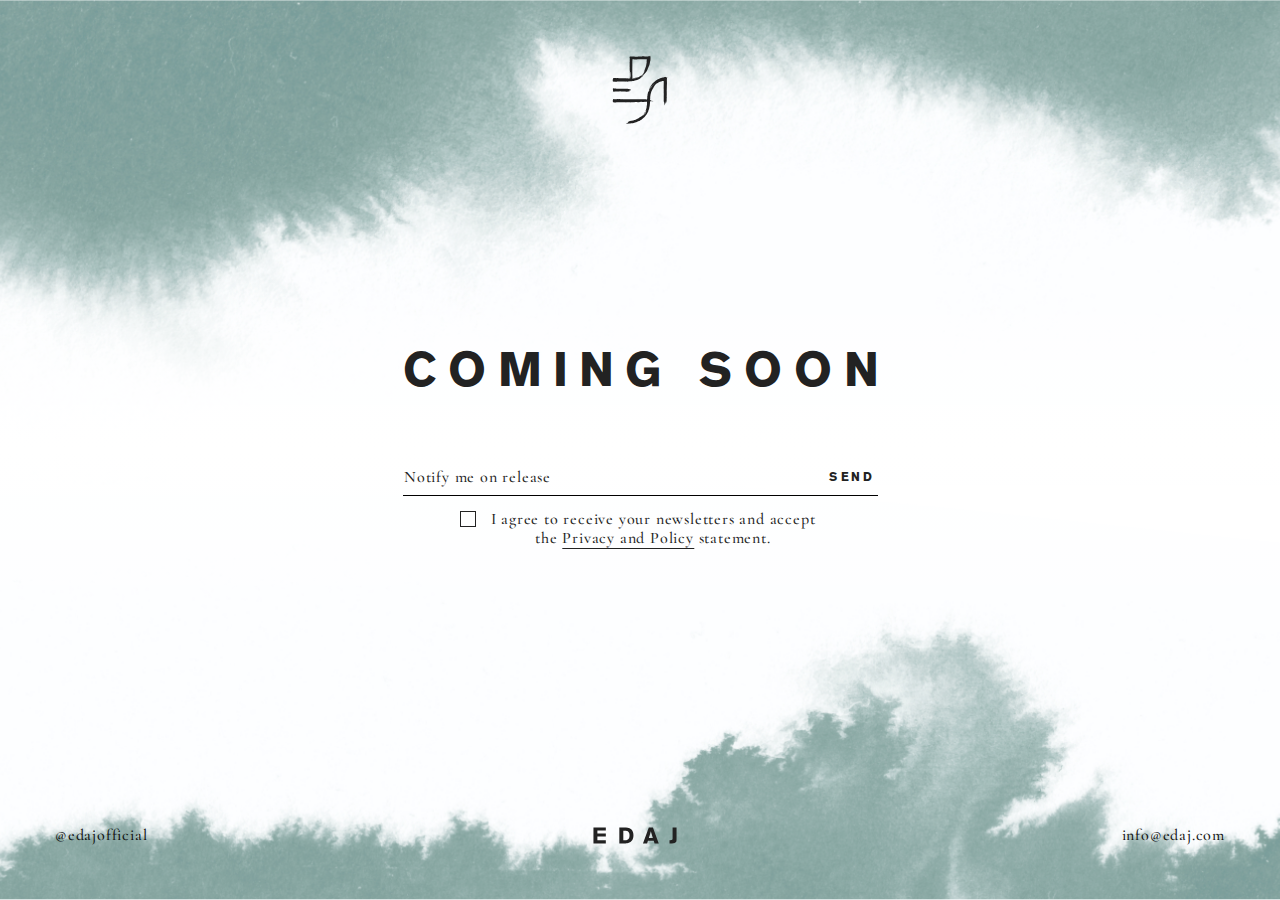
<file: index.html>
<!DOCTYPE html>
<html lang="en">
  <head>
    <meta charset="UTF-8" />
    <meta http-equiv="X-UA-Compatible" content="IE=edge" />
    <meta name="viewport" content="width=device-width, initial-scale=1.0" />
    <link rel="stylesheet" href="css/main.css" />
    <link rel="icon" href="images/logo-small.svg" />
    <link
      rel="preload"
      as="image"
      href="./images/comming-soon/bg-top-xsm.png"
      media="(max-width: 580px)"
    />
    <link
      rel="preload"
      as="image"
      href="./images/comming-soon/bg-top-sm.png"
      media="(min-width: 580px) and (max-width: 768px)"
    />
    <link
      rel="preload"
      as="image"
      href="./images/comming-soon/bg-top-md.png"
      media="(min-width: 768px) and (max-width: 1160px)"
    />
    <link
      rel="preload"
      as="image"
      href="./images/comming-soon/bg-top-lg.png"
      media="(min-width: 1160px) and (max-width: 1480px)"
    />
    <link
      rel="preload"
      as="image"
      href="./images/comming-soon/bg-top-xlg.png"
      media="(min-width: 1480px) and (max-width: 1940px)"
    />
    <link
      rel="preload"
      as="image"
      href="./images/comming-soon/bg-top-xxlg.png"
      media="(min-width: 1940px)"
    />
    <link
      rel="preload"
      as="image"
      href="./images/comming-soon/bg-bottom-xsm.png"
      media="(max-width: 580px)"
    />
    <link
      rel="preload"
      as="image"
      href="./images/comming-soon/bg-bottom-sm.png"
      media="(min-width: 580px) and (max-width: 768px)"
    />
    <link
      rel="preload"
      as="image"
      href="./images/comming-soon/bg-bottom-md.png"
      media="(min-width: 768px) and (max-width: 1160px)"
    />
    <link
      rel="preload"
      as="image"
      href="./images/comming-soon/bg-bottom-lg.png"
      media="(min-width: 1160px) and (max-width: 1480px)"
    />
    <link
      rel="preload"
      as="image"
      href="./images/comming-soon/bg-bottom-xlg.png"
      media="(min-width: 1480px) and (max-width: 1940px)"
    />
    <link
      rel="preload"
      as="image"
      href="./images/comming-soon/bg-bottom-xxlg.png"
      media="(min-width: 1940px)"
    />
    <title>E D A J | Hanbdover</title>
  </head>

  <body>
    <div class="comingSoon">
      <div class="comingSoon__bg">
        <div class="comingSoon__bg-top">
          <picture>
            <source
              srcset="./images/comming-soon/bg-top-xsm.png"
              media="(max-width: 580px)"
            />
            <source
              srcset="./images/comming-soon/bg-top-sm.png"
              media="(max-width: 768px)"
            />
            <source
              srcset="./images/comming-soon/bg-top-md.png"
              media="(max-width: 1160px)"
            />
            <source
              srcset="./images/comming-soon/bg-top-lg.png"
              media="(max-width: 1480px)"
            />
            <source
              srcset="./images/comming-soon/bg-top-xlg.png"
              media="(max-width: 1940px)"
            />
            <img src="./images/comming-soon/bg-top-xxlg.png" alt="bg-top" />
          </picture>
        </div>
        <div class="comingSoon__bg-bottom">
          <picture>
            <source
              srcset="./images/comming-soon/bg-bottom-xsm.png"
              media="(max-width: 580px)"
            />
            <source
              srcset="./images/comming-soon/bg-bottom-sm.png"
              media="(max-width: 768px)"
            />
            <source
              srcset="./images/comming-soon/bg-bottom-md.png"
              media="(max-width: 1160px)"
            />
            <source
              srcset="./images/comming-soon/bg-bottom-lg.png"
              media="(max-width: 1480px)"
            />
            <source
              srcset="./images/comming-soon/bg-bottom-xlg.png"
              media="(max-width: 1940px)"
            />
            <img
              src="./images/comming-soon/bg-bottom-xxlg.png"
              alt="bg-bottom"
            />
          </picture>
        </div>
      </div>
      <div class="comingSoon__inner">
        <div class="comingSoon__inner-header">
          <div class="logo">
            <img src="images/logo.svg" alt="logo" />
          </div>
        </div>
        <div class="comingSoon__inner-form">
          <h2>
            <span>C</span>
            <span>o</span>
            <span>m</span>
            <span>i</span>
            <span>n</span>
            <span>g</span>
            <span>&nbsp;</span>
            <span>s</span>
            <span>o</span>
            <span>o</span>
            <span>n</span>
          </h2>
          <form
            id="form"
            action="https://15a06f02.sibforms.com/serve/[base64]"
          >
            <div class="comingSoon__inner-box">
              <div class="input__outer" id="input-wrapper">
                <div class="input input--underline input--button-right error">
                  <input
                    type="text"
                    placeholder="Notify me on release"
                    id="email-input"
                    name="EMAIL"
                  />
                  <button
                    class="button button--text"
                    id="submit-btn"
                    type="button"
                  >
                    SEND
                  </button>
                </div>
                <span class="input-message" id="error-message"></span>
              </div>
              <div class="checkbox__outer">
                <div class="checkbox">
                  <input type="checkbox" id="privacy-checkbox" name="OPT_IN" />
                  <span></span>
                </div>
                <label for="privacy-checkbox">
                  I agree to receive your newsletters and accept the
                  <a href="#" class="inline-link">Privacy and Policy</a>
                  statement.
                </label>
              </div>
            </div>
          </form>
        </div>
        <div class="comingSoon__inner-footer">
          <a href="#">@edajofficial</a>
          <div class="logo logo--text">
            <img src="images/logo-text.svg" alt="logo" />
          </div>
          <a href="mailto:info@edaj.com">info@edaj.com</a>
        </div>
      </div>
    </div>
    <!-- modal start -->
    <div class="modal" id="modal">
      <div class="modal__inner">
        <div class="modal__close" id="modal-close">
          <svg width="24" height="24" viewBox="0 0 24 24" fill="none">
            <path
              d="M18.435 18.7279L5.70703 6L4.99992 6.70711L17.7278 19.435L18.435 18.7279Z"
            />
            <path
              d="M17.7279 6.00011L5 18.728L5.70711 19.4351L18.435 6.70721L17.7279 6.00011Z"
            />
          </svg>
        </div>
        <div class="modal__inner-info">
          <h3>Thank you</h3>
          <p>You will be notified when our website is live.</p>
        </div>
      </div>
    </div>
    <!-- modal end -->
    <script src="js/comming-soon.js"></script>
  </body>
</html>
</file>
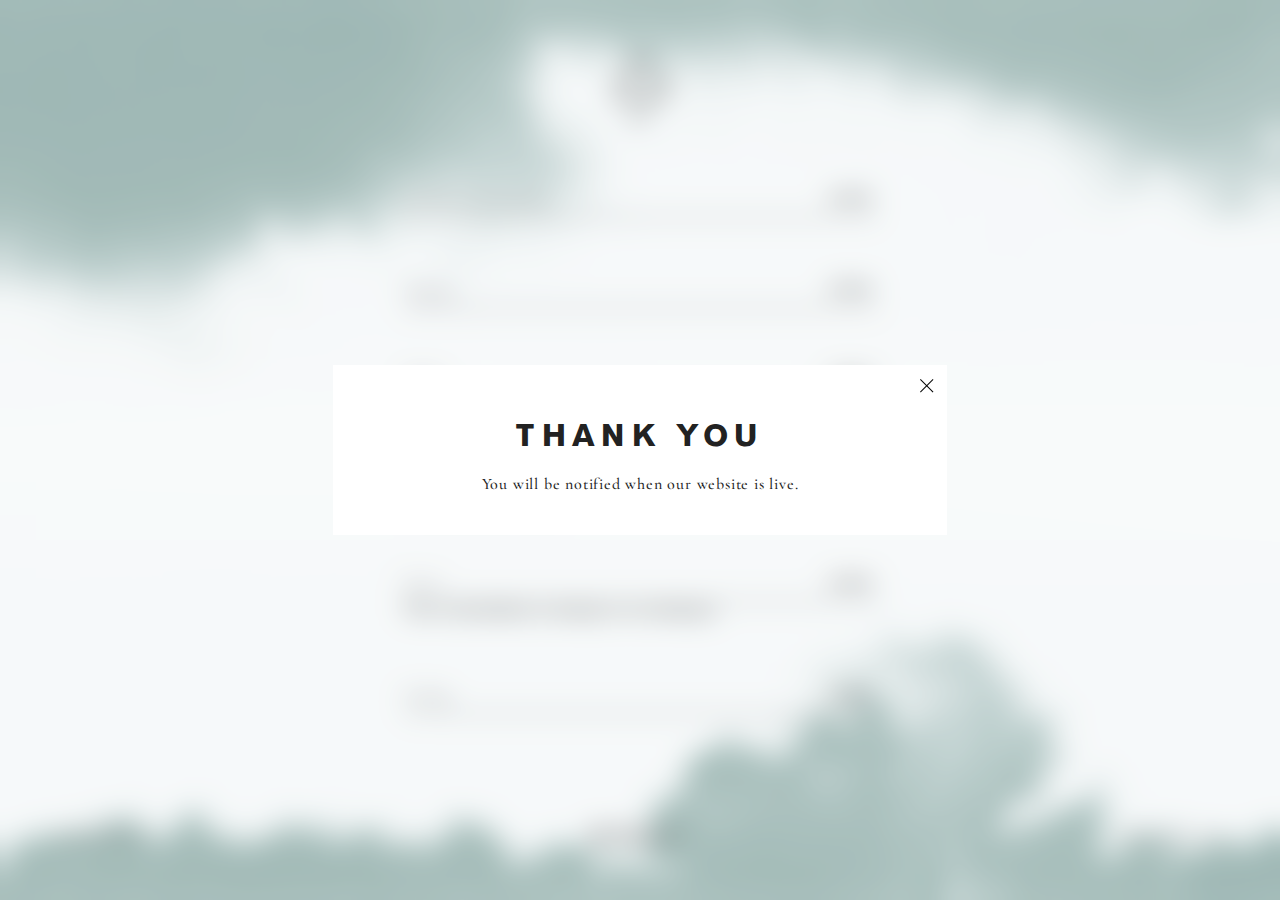
<file: form.html>
<!DOCTYPE html>
<html lang="en">

<head>
  <meta charset="UTF-8" />
  <meta http-equiv="X-UA-Compatible" content="IE=edge" />
  <meta name="viewport" content="width=device-width, initial-scale=1.0" />
  <link rel="stylesheet" href="css/main.css" />
  <link rel="icon" href="images/logo-small.svg" />
  <link rel="preload" as="image" href="./images/comming-soon/bg-top-xsm.png" media="(max-width: 580px)" />
  <link rel="preload" as="image" href="./images/comming-soon/bg-top-sm.png"
    media="(min-width: 580px) and (max-width: 768px)" />
  <link rel="preload" as="image" href="./images/comming-soon/bg-top-md.png"
    media="(min-width: 768px) and (max-width: 1160px)" />
  <link rel="preload" as="image" href="./images/comming-soon/bg-top-lg.png"
    media="(min-width: 1160px) and (max-width: 1480px)" />
  <link rel="preload" as="image" href="./images/comming-soon/bg-top-xlg.png"
    media="(min-width: 1480px) and (max-width: 1940px)" />
  <link rel="preload" as="image" href="./images/comming-soon/bg-top-xxlg.png" media="(min-width: 1940px)" />
  <link rel="preload" as="image" href="./images/comming-soon/bg-bottom-xsm.png" media="(max-width: 580px)" />
  <link rel="preload" as="image" href="./images/comming-soon/bg-bottom-sm.png"
    media="(min-width: 580px) and (max-width: 768px)" />
  <link rel="preload" as="image" href="./images/comming-soon/bg-bottom-md.png"
    media="(min-width: 768px) and (max-width: 1160px)" />
  <link rel="preload" as="image" href="./images/comming-soon/bg-bottom-lg.png"
    media="(min-width: 1160px) and (max-width: 1480px)" />
  <link rel="preload" as="image" href="./images/comming-soon/bg-bottom-xlg.png"
    media="(min-width: 1480px) and (max-width: 1940px)" />
  <link rel="preload" as="image" href="./images/comming-soon/bg-bottom-xxlg.png" media="(min-width: 1940px)" />
  <title>E D A J | Hanbdover</title>
</head>

<body>
  <div class="comingSoon">
    <div class="comingSoon__bg">
      <div class="comingSoon__bg-top">
        <picture>
          <source srcset="./images/comming-soon/bg-top-xsm.png" media="(max-width: 580px)" />
          <source srcset="./images/comming-soon/bg-top-sm.png" media="(max-width: 768px)" />
          <source srcset="./images/comming-soon/bg-top-md.png" media="(max-width: 1160px)" />
          <source srcset="./images/comming-soon/bg-top-lg.png" media="(max-width: 1480px)" />
          <source srcset="./images/comming-soon/bg-top-xlg.png" media="(max-width: 1940px)" />
          <img src="./images/comming-soon/bg-top-xxlg.png" alt="bg-top" />
        </picture>
      </div>
      <div class="comingSoon__bg-bottom">
        <picture>
          <source srcset="./images/comming-soon/bg-bottom-xsm.png" media="(max-width: 580px)" />
          <source srcset="./images/comming-soon/bg-bottom-sm.png" media="(max-width: 768px)" />
          <source srcset="./images/comming-soon/bg-bottom-md.png" media="(max-width: 1160px)" />
          <source srcset="./images/comming-soon/bg-bottom-lg.png" media="(max-width: 1480px)" />
          <source srcset="./images/comming-soon/bg-bottom-xlg.png" media="(max-width: 1940px)" />
          <img src="./images/comming-soon/bg-bottom-xxlg.png" alt="bg-bottom" />
        </picture>
      </div>
    </div>
    <div class="comingSoon__inner">
      <div class="comingSoon__inner-header">
        <div class="logo">
          <img src="images/logo.svg" alt="logo" />
        </div>
      </div>
      <div class="comingSoon__inner-form">
        <div class="comingSoon__inner-container">
          <div class="input input--underline input--button-right">
            <input type="text" placeholder="Notify me on release" />
            <button class="button button--text">SEND</button>
          </div>

          <div class="input input--underline input--button-right">
            <input type="text" placeholder="Typing" />
            <button class="button button--text">SEND</button>
          </div>

          <div class="input input--underline input--button-right">
            <input type="text" placeholder="Filled" />
            <button class="button button--text">SEND</button>
          </div>

          <div class="input__outer error">
            <div class="input input--underline input--button-right">
              <input type="text" placeholder="Error" />
              <button class="button button--text">SEND</button>
            </div>
            <label>
              E-mail address is invalid
            </label>
          </div>

          <div class="input__outer error">
            <div class="input input--underline input--button-right">
              <input type="text" placeholder="Error" />
              <button class="button button--text">SEND</button>
            </div>
            <label>
              This e-mail address is already on our database
            </label>
          </div>

          <div class="input input--underline input--button-right">
            <input type="text" placeholder="Saving" />
            <button class="button button--text">SEND</button>
          </div>

        </div>
      </div>
      <div class="comingSoon__inner-footer">
        <a href="#">@edajofficial</a>
        <div class="logo logo--text">
          <img src="images/logo-text.svg" alt="logo" />
        </div>
        <a href="mailto:info@edaj.com">info@edaj.com</a>
      </div>
    </div>
  </div>
  <!-- modal start -->
  <div class="modal active">
    <div class="modal__inner">
      <div class="modal__close">
        <svg width="24" height="24" viewBox="0 0 24 24" fill="none">
          <path d="M18.435 18.7279L5.70703 6L4.99992 6.70711L17.7278 19.435L18.435 18.7279Z" />
          <path d="M17.7279 6.00011L5 18.728L5.70711 19.4351L18.435 6.70721L17.7279 6.00011Z" />
        </svg>
      </div>
      <div class="modal__inner-info">
        <h3>
          Thank you
        </h3>
        <p>
          You will be notified when our website is live.
        </p>
      </div>
    </div>
  </div>
  <!-- modal end -->

</body>

</html>
</file>
<file: css/main.css>
@font-face {
  font-family: "Cormorant Garamond";
  src: url("../fonts/CormorantGaramond-Medium.woff2") format("woff2"), url("../fonts/CormorantGaramond-Medium.woff") format("woff");
  font-weight: 500;
  font-style: normal;
  font-display: swap;
}
@font-face {
  font-family: "Cormorant Garamond";
  src: url("../fonts/CormorantGaramond-Regular.woff2") format("woff2"), url("../fonts/CormorantGaramond-Regular.woff") format("woff");
  font-weight: normal;
  font-style: normal;
  font-display: swap;
}
@font-face {
  font-family: "Akzidenz Grotesk";
  src: url("../fonts/AkzidenzGroteskPro-Md.woff2") format("woff2"), url("../fonts/AkzidenzGroteskPro-Md.woff") format("woff");
  font-weight: 500;
  font-style: normal;
  font-display: swap;
}
@font-face {
  font-family: "Akzidenz Grotesk";
  src: url("../fonts/AkzidenzGroteskPro-Bold.woff2") format("woff2"), url("../fonts/AkzidenzGroteskPro-Bold.woff") format("woff");
  font-weight: 700;
  font-style: normal;
  font-display: swap;
}
@font-face {
  font-family: "Akzidenz Grotesk";
  src: url("../fonts/AkzidenzGroteskPro-Regular.woff2") format("woff2"), url("../fonts/AkzidenzGroteskPro-Regular.woff") format("woff");
  font-weight: 400;
  font-style: normal;
  font-display: swap;
}
/* Typography */
h1 {
  font-size: 52px;
}

h2 {
  font-size: 48px;
}

h3 {
  font-size: 32px;
}

h4 {
  font-size: 22px;
}

h5 {
  font-size: 20px;
}

h6 {
  font-size: 18px;
}

h1,
h2,
h3,
h4,
h5,
h6 {
  font-weight: 700;
  line-height: 1.2em;
}

p {
  line-height: 1.8em;
}

:root {
  height: 100%;
}

html {
  height: 100%;
  scroll-behavior: smooth;
  font-size: 16px;
}

* {
  margin: 0px;
  padding: 0px;
  border: none;
  outline: none;
  font-family: "Akzidenz Grotesk", sans-serif;
  -webkit-box-sizing: border-box;
          box-sizing: border-box;
}

button {
  cursor: pointer;
  outline: none;
  background: transparent;
}
button:focus {
  outline: none;
}

input::-webkit-outer-spin-button,
input::-webkit-inner-spin-button {
  -webkit-appearance: none;
  margin: 0;
}

/* width */
::-webkit-scrollbar {
  width: 8px;
}

/* Track */
::-webkit-scrollbar-track {
  background: #fff;
}

/* Handle */
::-webkit-scrollbar-thumb {
  background: rgba(0, 0, 0, 0.2);
  border-radius: 10px;
}

/* Handle on hover */
::-webkit-scrollbar-thumb:hover {
  background: rgba(0, 0, 0, 0.3);
}

body {
  height: 100%;
  cursor: default;
  font-family: "Akzidenz Grotesk", sans-serif, sans-serif;
  font-size: 16px;
  color: #101010;
  line-height: 1.3;
  font-weight: 400;
  background: #fcfeff;
  -webkit-font-smoothing: antialiased;
  -moz-font-smoothing: antialiased;
}

body.active {
  overflow: hidden;
}

a {
  cursor: pointer;
  text-decoration: none;
  color: #000;
}

ul,
li {
  list-style: none;
  padding: 0px;
  margin: 0px;
}

img,
svg {
  pointer-events: none;
}

.input {
  display: -webkit-box;
  display: -ms-flexbox;
  display: flex;
  width: 100%;
  font-size: 1rem;
}
.input input,
.input textarea {
  padding: 1.2em 1.9em;
  width: 100%;
  background-color: #fff;
  border: 2px solid #fff;
  resize: none;
  -webkit-transition: 0.3s ease-out;
  transition: 0.3s ease-out;
  color: #101010;
  font-family: "Cormorant Garamond", sans-serif;
  font-style: normal;
  font-weight: 500;
  font-size: inherit;
  line-height: 1;
}
.input input::-webkit-input-placeholder, .input textarea::-webkit-input-placeholder {
  color: #101010;
  -webkit-transition: 0.4s ease-out;
  transition: 0.4s ease-out;
  letter-spacing: inherit;
}
.input input::-moz-placeholder, .input textarea::-moz-placeholder {
  color: #101010;
  -moz-transition: 0.4s ease-out;
  transition: 0.4s ease-out;
  letter-spacing: inherit;
}
.input input:-ms-input-placeholder, .input textarea:-ms-input-placeholder {
  color: #101010;
  -ms-transition: 0.4s ease-out;
  transition: 0.4s ease-out;
  letter-spacing: inherit;
}
.input input::-ms-input-placeholder, .input textarea::-ms-input-placeholder {
  color: #101010;
  -ms-transition: 0.4s ease-out;
  transition: 0.4s ease-out;
  letter-spacing: inherit;
}
.input input::placeholder,
.input textarea::placeholder {
  color: #101010;
  -webkit-transition: 0.4s ease-out;
  transition: 0.4s ease-out;
  letter-spacing: inherit;
}
.input input:focus::-webkit-input-placeholder, .input textarea:focus::-webkit-input-placeholder {
  color: rgba(16, 16, 16, 0.4);
}
.input input:focus::-moz-placeholder, .input textarea:focus::-moz-placeholder {
  color: rgba(16, 16, 16, 0.4);
}
.input input:focus:-ms-input-placeholder, .input textarea:focus:-ms-input-placeholder {
  color: rgba(16, 16, 16, 0.4);
}
.input input:focus::-ms-input-placeholder, .input textarea:focus::-ms-input-placeholder {
  color: rgba(16, 16, 16, 0.4);
}
.input input:focus::placeholder,
.input textarea:focus::placeholder {
  color: rgba(16, 16, 16, 0.4);
}
.input--primary input {
  background: #fff;
  border-color: rgba(16, 16, 16, 0.06);
  -webkit-box-shadow: 0px 0.5em 1.3em rgba(16, 16, 16, 0.12);
          box-shadow: 0px 0.5em 1.3em rgba(16, 16, 16, 0.12);
}
.input--primary input:focus {
  color: #80a29e;
  border-color: #80a29e;
}
.input--underline input,
.input--underline textarea {
  padding: 0.5em 0.1em;
  border-radius: 0;
  border: 0;
  background: transparent;
  border-bottom: 1px solid #000;
  font-weight: 500;
  letter-spacing: 0.05em;
}
.input--underline input::-webkit-input-placeholder, .input--underline textarea::-webkit-input-placeholder {
  color: #222222;
  font-weight: 500;
}
.input--underline input::-moz-placeholder, .input--underline textarea::-moz-placeholder {
  color: #222222;
  font-weight: 500;
}
.input--underline input:-ms-input-placeholder, .input--underline textarea:-ms-input-placeholder {
  color: #222222;
  font-weight: 500;
}
.input--underline input::-ms-input-placeholder, .input--underline textarea::-ms-input-placeholder {
  color: #222222;
  font-weight: 500;
}
.input--underline input::placeholder,
.input--underline textarea::placeholder {
  color: #222222;
  font-weight: 500;
}
.input--button-right {
  position: relative;
}
.input--button-right input {
  padding-right: 4em;
}
.input--button-right .button {
  position: absolute;
  font-size: inherit;
  top: 50%;
  right: 0;
  -webkit-transform: translateY(-50%);
          transform: translateY(-50%);
  padding: 0.5em 0.1em;
  font-size: 12px;
  font-weight: 700;
}
.input--button-right._wideButton input {
  padding-right: 8em;
}
.input--button-right._wideButton .button {
  width: 7em;
}
.input__outer {
  -webkit-transition: 0.2s ease;
  transition: 0.2s ease;
}
.input__outer .input-message {
  font-size: 14px;
  line-height: 1.2;
  font-weight: 500;
  color: #222222;
  font-family: "Cormorant Garamond", sans-serif;
  max-height: 0;
  overflow: hidden;
  opacity: 0;
  -webkit-transition: 0.3s ease-out;
  transition: 0.3s ease-out;
}
.input__outer.error .input-message {
  display: block;
  margin-top: 0.5em;
  opacity: 1;
  max-height: 5em;
}

.button {
  cursor: pointer;
  display: -webkit-box;
  display: -ms-flexbox;
  display: flex;
  -webkit-box-align: center;
      -ms-flex-align: center;
          align-items: center;
  -webkit-box-pack: center;
      -ms-flex-pack: center;
          justify-content: center;
  padding: 1em 1.5em;
  border: 1px solid transparent;
  color: #101010;
  font-family: "Akzidenz Grotesk", sans-serif;
  font-style: normal;
  font-weight: 700;
  font-size: 1rem;
  line-height: 1;
  -webkit-transition: all 0.3s ease;
  transition: all 0.3s ease;
}
.button--text {
  text-transform: uppercase;
  color: #222222;
  font-weight: 500;
  letter-spacing: 0.16em;
}
.button--text:hover {
  color: #80a29e;
}
.button:active {
  opacity: 0.7;
}
.button:disabled {
  cursor: default;
  opacity: 0.5 !important;
}

.logo {
  display: -webkit-box;
  display: -ms-flexbox;
  display: flex;
  width: 3.5em;
}
.logo--text {
  width: 5.25em;
}
.logo img {
  width: 100%;
  height: auto;
}

.checkbox {
  display: -webkit-inline-box;
  display: -ms-inline-flexbox;
  display: inline-flex;
  position: relative;
  font-size: 16px;
  z-index: 0;
}
.checkbox input {
  width: 1em;
  height: 1em;
  z-index: 1;
  font-size: inherit;
  opacity: 0;
  cursor: pointer;
}
.checkbox input:checked + span::before {
  border-color: #222222;
}
.checkbox span {
  position: absolute;
  top: 0;
  left: 0;
  width: 100%;
  height: 100%;
}
.checkbox span::after {
  content: "";
  position: absolute;
  display: block;
  top: 0;
  left: 0;
  width: 100%;
  height: 100%;
  border: 1.5px solid #222222;
  -webkit-box-sizing: border-box;
          box-sizing: border-box;
}
.checkbox span::before {
  content: "";
  position: absolute;
  display: block;
  top: 40%;
  left: 50%;
  width: 0.25em;
  height: 0.5em;
  border-bottom: 1.5px solid transparent;
  border-right: 1.5px solid transparent;
  -webkit-transition: 0.2s ease;
  transition: 0.2s ease;
  -webkit-transform: translate(-50%, -50%) rotate(45deg);
          transform: translate(-50%, -50%) rotate(45deg);
}
.checkbox__outer {
  display: -webkit-box;
  display: -ms-flexbox;
  display: flex;
  -webkit-box-align: start;
      -ms-flex-align: start;
          align-items: flex-start;
  -webkit-box-pack: center;
      -ms-flex-pack: center;
          justify-content: center;
}
.checkbox__outer .checkbox {
  margin-top: 0.05em;
}
.checkbox__outer label {
  cursor: pointer;
  color: #222222;
  font-style: normal;
  font-weight: 500;
  font-size: 16px;
  margin-left: 10px;
  -webkit-transition: 0.3s ease;
  transition: 0.3s ease;
  position: relative;
  letter-spacing: 0.8px;
  line-height: 1.2em;
  font-family: "Cormorant Garamond", sans-serif;
}
.checkbox__outer label p {
  color: inherit;
  font-style: normal;
  font-weight: 500;
  font-size: inherit;
  letter-spacing: 0.8px;
}

.modal {
  position: fixed;
  top: 0;
  left: 0;
  width: 100%;
  height: 100%;
  z-index: 4;
  background: rgba(233, 240, 240, 0.3);
  -webkit-backdrop-filter: blur(14px);
          backdrop-filter: blur(14px);
  display: -webkit-box;
  display: -ms-flexbox;
  display: flex;
  opacity: 0;
  pointer-events: none;
  padding: 0 20px;
  -webkit-transition: 0.2s ease 0.2s;
  transition: 0.2s ease 0.2s;
  -webkit-transition-property: opacity, -webkit-filter, -webkit-backdrop-filter;
  transition-property: opacity, -webkit-filter, -webkit-backdrop-filter;
  transition-property: opacity, filter, backdrop-filter;
  transition-property: opacity, filter, backdrop-filter, -webkit-filter, -webkit-backdrop-filter;
}
.modal__inner {
  margin: auto;
  max-width: 614px;
  width: 100%;
  background: #fff;
  padding: 54px 20px 40px;
  position: relative;
  -webkit-transform: translateY(20%);
          transform: translateY(20%);
  opacity: 0;
  -webkit-transition: 0.2s ease 0s;
  transition: 0.2s ease 0s;
}
.modal__inner-info {
  display: -webkit-box;
  display: -ms-flexbox;
  display: flex;
  -webkit-box-orient: vertical;
  -webkit-box-direction: normal;
      -ms-flex-direction: column;
          flex-direction: column;
  gap: 16px;
  text-align: center;
}
.modal__inner-info p {
  font-family: "Cormorant Garamond", sans-serif;
  line-height: 1.4em;
  color: #222222;
  font-weight: 500;
  letter-spacing: 0.8px;
}
.modal__inner-info h3 {
  text-transform: uppercase;
  color: #222222;
  letter-spacing: 6.4px;
}
.modal__close {
  width: 24px;
  height: 24px;
  display: -webkit-box;
  display: -ms-flexbox;
  display: flex;
  -webkit-box-align: center;
      -ms-flex-align: center;
          align-items: center;
  -webkit-box-pack: center;
      -ms-flex-pack: center;
          justify-content: center;
  position: absolute;
  top: 8px;
  right: 8px;
  cursor: pointer;
  -webkit-transition: 0.3s ease;
  transition: 0.3s ease;
}
.modal__close svg {
  width: 100%;
  height: 100%;
  fill: #000;
}
.modal__close:hover {
  opacity: 0.7;
}
.modal.active {
  opacity: 1;
  pointer-events: all;
  -webkit-transition: 0.2s ease 0s;
  transition: 0.2s ease 0s;
  -webkit-transition-property: opacity, -webkit-filter, -webkit-backdrop-filter;
  transition-property: opacity, -webkit-filter, -webkit-backdrop-filter;
  transition-property: opacity, filter, backdrop-filter;
  transition-property: opacity, filter, backdrop-filter, -webkit-filter, -webkit-backdrop-filter;
}
.modal.active .modal__inner {
  opacity: 1;
  -webkit-transform: unset;
          transform: unset;
  -webkit-transition: 0.2s ease 0.15s;
  transition: 0.2s ease 0.15s;
}

.inline-link {
  position: relative;
  font-family: inherit;
  font-size: inherit;
  font-weight: inherit;
  color: inherit;
  text-decoration: none;
  display: inline-block;
  -webkit-transition: 0.2s ease;
  transition: 0.2s ease;
}
.inline-link:after {
  position: absolute;
  content: "";
  top: 100%;
  left: 50%;
  width: 100%;
  height: 1px;
  background: currentColor;
  -webkit-transform: translateX(-50%);
          transform: translateX(-50%);
  -webkit-transition: 0.2s ease;
  transition: 0.2s ease;
}
.inline-link:hover {
  opacity: 0.85;
}
.inline-link:hover:after {
  width: 90%;
}

.comingSoon {
  position: relative;
  display: -webkit-box;
  display: -ms-flexbox;
  display: flex;
  min-height: 100%;
  padding: 55px 60px;
  font-size: 16px;
}
.comingSoon__bg {
  position: absolute;
  top: 0;
  left: 0;
  width: 100%;
  height: 100%;
  z-index: -1;
  overflow: hidden;
  pointer-events: none;
}
.comingSoon__bg-top {
  position: absolute;
  left: 50%;
  top: 0;
  min-width: 100%;
  height: 485px;
  -webkit-transform: translateX(-50%);
          transform: translateX(-50%);
  display: -webkit-box;
  display: -ms-flexbox;
  display: flex;
  -webkit-box-pack: center;
      -ms-flex-pack: center;
          justify-content: center;
}
.comingSoon__bg-top img {
  height: 100%;
  width: auto;
}
.comingSoon__bg-bottom {
  position: absolute;
  left: 50%;
  bottom: 0;
  min-width: 100%;
  height: 485px;
  -webkit-transform: translateX(-50%);
          transform: translateX(-50%);
  display: -webkit-box;
  display: -ms-flexbox;
  display: flex;
  -webkit-box-pack: center;
      -ms-flex-pack: center;
          justify-content: center;
  z-index: -2;
}
.comingSoon__bg-bottom img {
  height: 100%;
  width: auto;
}
.comingSoon__bg:after {
  position: absolute;
  content: "";
  top: 50%;
  left: 0;
  width: 100%;
  height: 40%;
  background: -webkit-gradient(linear, left top, left bottom, from(transparent), color-stop(#fff), to(transparent));
  background: linear-gradient(transparent, #fff, transparent);
  -webkit-transform: translateY(-50%);
          transform: translateY(-50%);
  z-index: 1;
}
.comingSoon__inner {
  display: -webkit-box;
  display: -ms-flexbox;
  display: flex;
  -webkit-box-orient: vertical;
  -webkit-box-direction: normal;
      -ms-flex-direction: column;
          flex-direction: column;
  -webkit-box-pack: justify;
      -ms-flex-pack: justify;
          justify-content: space-between;
  -webkit-box-align: center;
      -ms-flex-align: center;
          align-items: center;
  width: 100%;
  max-width: 1800px;
  margin: 0 auto;
}
.comingSoon__inner-container {
  display: -webkit-box;
  display: -ms-flexbox;
  display: flex;
  -webkit-box-orient: vertical;
  -webkit-box-direction: normal;
      -ms-flex-direction: column;
          flex-direction: column;
  -webkit-box-pack: justify;
      -ms-flex-pack: justify;
          justify-content: space-between;
  gap: 54px;
}
.comingSoon__inner-form {
  width: 100%;
  max-width: 475px;
  padding-bottom: 55px;
  display: -webkit-box;
  display: -ms-flexbox;
  display: flex;
  -webkit-box-orient: vertical;
  -webkit-box-direction: normal;
      -ms-flex-direction: column;
          flex-direction: column;
  gap: 55px;
}
.comingSoon__inner-form h2 {
  color: #222222;
  font-family: "Akzidenz Grotesk", sans-serif;
  font-size: 48px;
  font-weight: 700;
  line-height: 1.2;
  letter-spacing: 0;
  text-transform: uppercase;
  text-align: center;
  display: -webkit-box;
  display: -ms-flexbox;
  display: flex;
  -webkit-box-pack: justify;
      -ms-flex-pack: justify;
          justify-content: space-between;
}
.comingSoon__inner-footer {
  display: -webkit-box;
  display: -ms-flexbox;
  display: flex;
  -webkit-box-align: center;
      -ms-flex-align: center;
          align-items: center;
  -webkit-box-pack: justify;
      -ms-flex-pack: justify;
          justify-content: space-between;
  width: 100%;
}
.comingSoon__inner-footer a {
  color: #101010;
  font-family: "Cormorant Garamond", sans-serif;
  font-style: normal;
  font-weight: 500;
  font-size: 16px;
  line-height: 1.2;
  letter-spacing: 0.05em;
}
.comingSoon__inner-box {
  display: -webkit-box;
  display: -ms-flexbox;
  display: flex;
  -webkit-box-orient: vertical;
  -webkit-box-direction: normal;
      -ms-flex-direction: column;
          flex-direction: column;
  gap: 14px;
}
.comingSoon__inner-box .checkbox__outer {
  max-width: 360px;
  text-align: center;
  margin: 0 auto;
}

@media (max-width: 1940px) {
  .comingSoon__bg-top, .comingSoon__bg-bottom {
    display: block;
  }
  .comingSoon__bg-top img, .comingSoon__bg-bottom img {
    min-width: 100%;
  }
}
@media (max-width: 1480px) {
  .comingSoon {
    padding: 55px;
  }
}
@media (max-width: 1160px) {
  .autoContainer {
    padding: 0 40px;
  }
}
@media (max-width: 1025px) {
  .autoContainer {
    padding: 0 30px;
  }
}
@media (max-width: 940px) {
  .autoContainer {
    padding: 0 25px;
  }
}
@media (max-width: 768px) {
  .autoContainer {
    padding: 0 15px;
  }
}
@media (max-width: 580px) {
  .comingSoon {
    padding: 55px 40px;
  }
  .comingSoon__inner-form {
    padding-bottom: 25px;
  }
  .comingSoon__inner-form h2 {
    font-size: 38px;
    font-weight: 500;
  }
  .comingSoon__inner-footer {
    -webkit-box-orient: vertical;
    -webkit-box-direction: normal;
        -ms-flex-direction: column;
            flex-direction: column;
    gap: 1.2em;
    padding-bottom: 5px;
  }
  .comingSoon__inner-footer .logo {
    -webkit-box-ordinal-group: 0;
        -ms-flex-order: -1;
            order: -1;
  }
}
@media (max-width: 460px) {
  .comingSoon {
    padding: 55px 30px;
  }
  .comingSoon__bg-top, .comingSoon__bg-bottom {
    height: 375px;
  }
  .comingSoon__inner-form h2 {
    font-size: 32px;
  }
  .modal {
    padding: 150px 0 0;
  }
  .modal__inner {
    height: 406px;
    margin: auto 0 0 0;
  }
}
@media (max-width: 370px) {
  .comingSoon {
    padding: 55px 25px;
  }
  .comingSoon__inner-form h2 {
    font-size: 28px;
  }
}
@media (max-height: 800px) {
  .comingSoon__bg-top {
    height: 50% !important;
  }
  .comingSoon__bg-bottom {
    height: 50% !important;
  }
}
</file>
